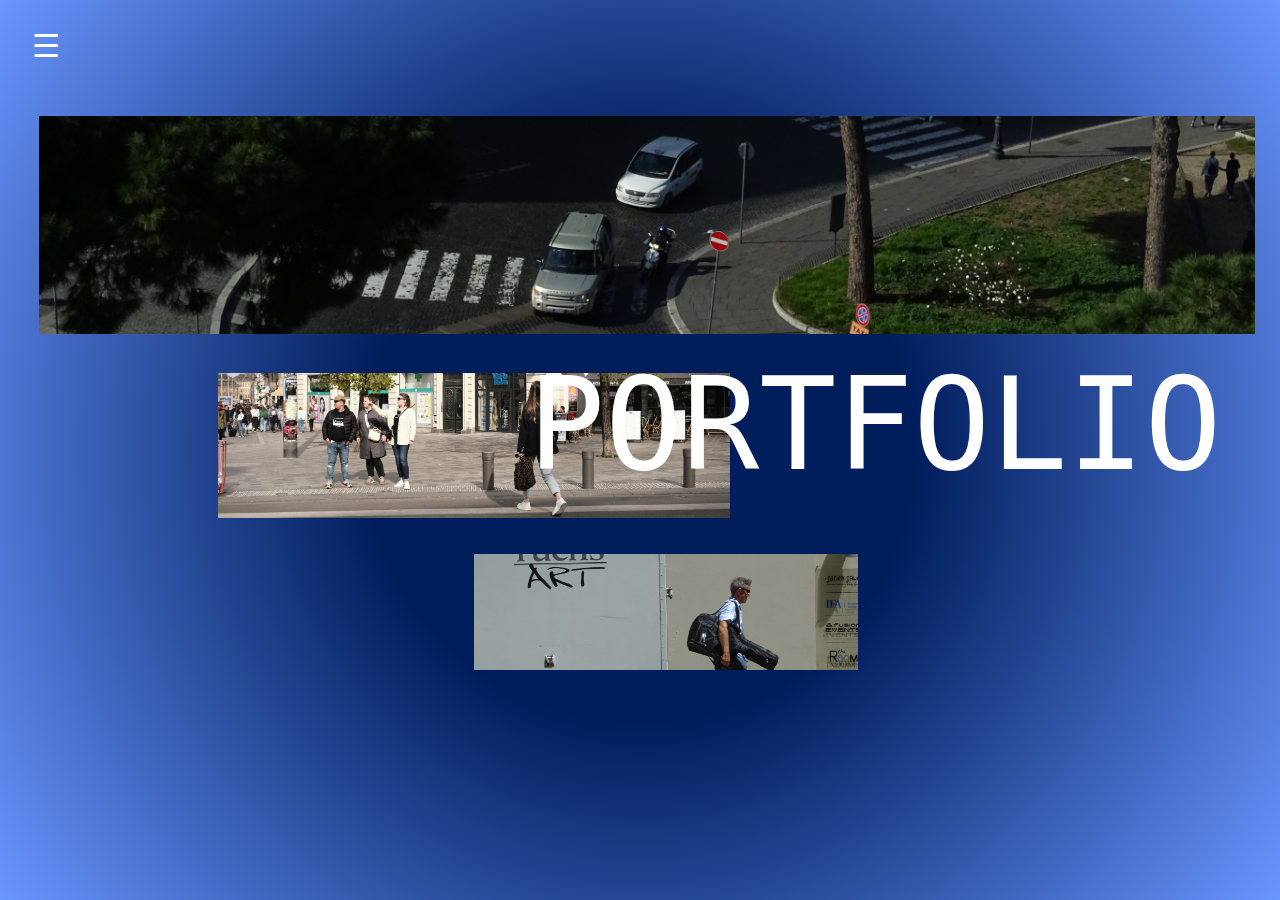
<file: index.html>
<!DOCTYPE html>
<html lang="en">
<head>
    <meta charset="UTF-8">
    <meta http-equiv="X-UA-Compatible" content="IE=edge">
    <meta name="viewport" content="width=device-width, initial-scale=1.0">
    <title>portfolio</title>
    <link rel="stylesheet" href="1.css">
</head>
<body>

    <div class="top">
        <div id="mySidepanel" class="sidepanel">
            <a href="index.html">HOME</a>
            <a href="about.html">ABOUT</a>
            <a href="schoolproject.html">PROJECTS</a>
            <a href="photography.html">PHOTOGRAPHY</a>
            <a href="socials.html">SOCIALS</a>
        </div>
        
        <button class="openbtn" id="btn" onclick="toggleNav()">&#9776; </button>
    </div>

    <div class="middle">
        <img class="image1" src="homepage2.JPG" alt="main photo">

        <div class="portfolio">PORTFOLIO</div>
        
        <img class="image2" src="homepage1.JPG" alt="photo">
        <img class="image3" src="homepage3.JPG" alt="photo">
   </div>

   <script src="script.js"></script>

</body>
</html>
</file>
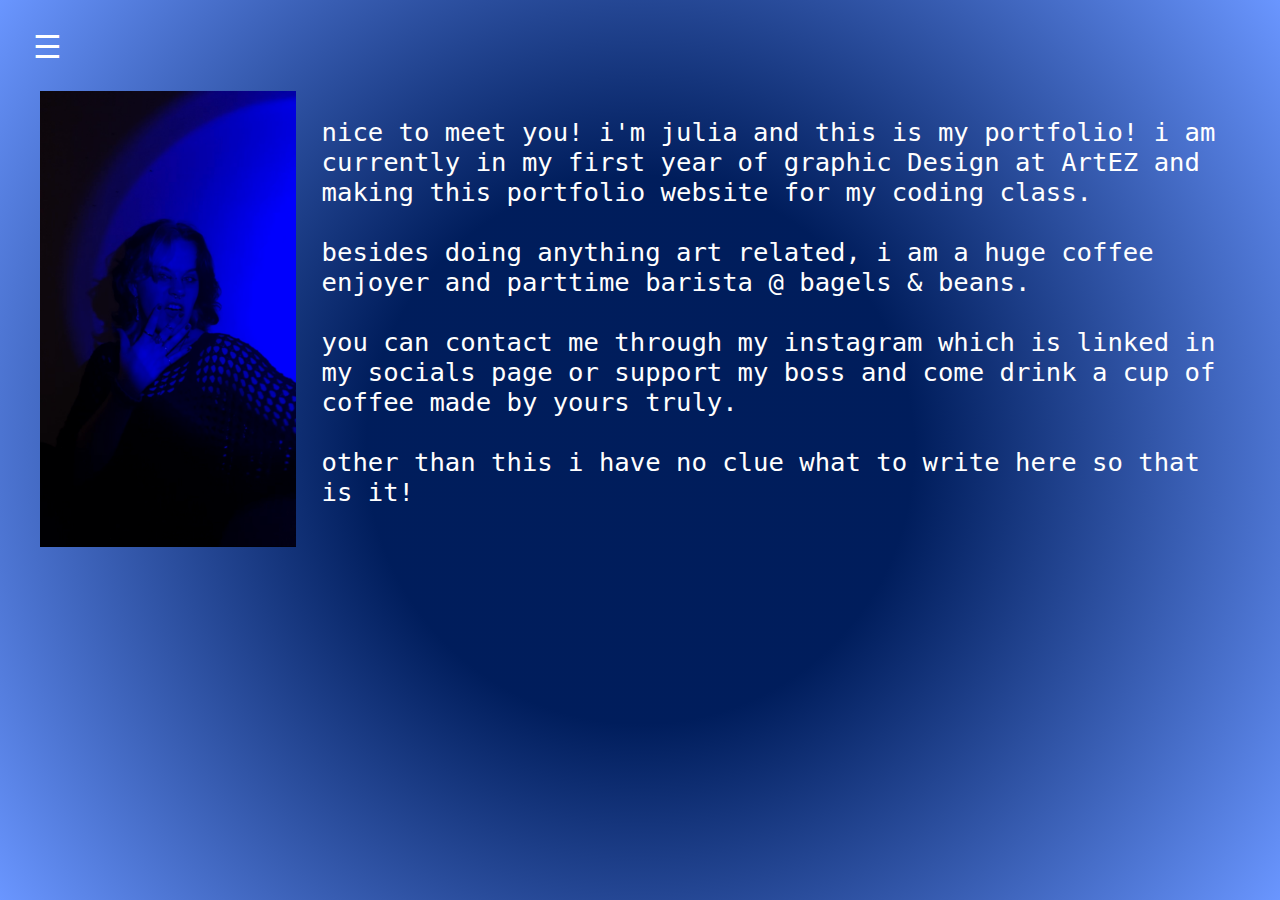
<file: about.html>
<!DOCTYPE html>
<html lang="en">
<head>
    <meta charset="UTF-8">
    <meta http-equiv="X-UA-Compatible" content="IE=edge">
    <meta name="viewport" content="width=device-width, initial-scale=1.0">
    <title>portfolio</title>
    <link rel="stylesheet" href="2.css">
</head>
<body>

    <div class="top">
        <div id="mySidepanel" class="sidepanel">
            <a href="index.html">HOME</a>
            <a href="about.html">ABOUT</a>
            <a href="schoolproject.html">PROJECTS</a>
            <a href="photography.html">PHOTOGRAPHY</a>
            <a href="socials.html">SOCIALS</a>
        </div>
        
        <button class="openbtn" id="btn" onclick="toggleNav()">&#9776; </button>
    </div>

    <div class="middle">
        <div class="aboutme">
            <img src="julia2.PNG" alt="square">
            <p>nice to meet you! i'm julia and this is my portfolio! i am currently in my first year of graphic Design at ArtEZ and making this portfolio website for my coding class.
                <br><br>besides doing anything art related, i am a huge coffee enjoyer and parttime barista @ bagels & beans.
                <br><br>you can contact me through my instagram which is linked in my socials page or support my boss and come drink  a cup of coffee made by yours truly.
                <br><br>other than this i have no clue what to write here so that is it!</p>
        </div>
    </div>

    <script src="script.js"></script>
</body>
</html>
</file>
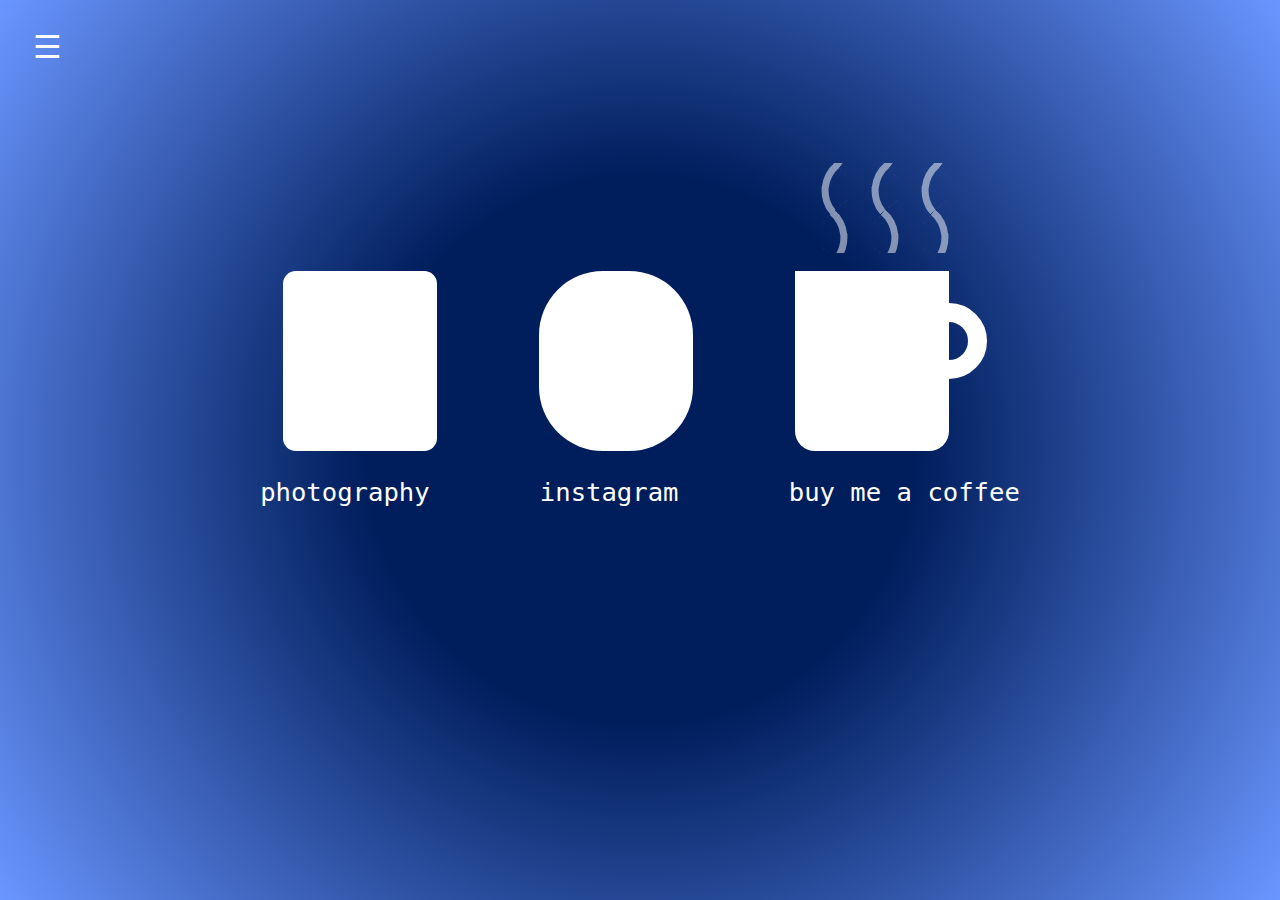
<file: socials.html>
<!DOCTYPE html>
<html lang="en">
<head>
    <meta charset="UTF-8">
    <meta http-equiv="X-UA-Compatible" content="IE=edge">
    <meta name="viewport" content="width=device-width, initial-scale=1.0">
    <title>portfolio</title>
    <link rel="stylesheet" href="2.css">
</head>
<body>

    <div class="top">
        <div id="mySidepanel" class="sidepanel">
            <a href="index.html">HOME</a>
            <a href="about.html">ABOUT</a>
            <a href="schoolproject.html">PROJECTS</a>
            <a href="photography.html">PHOTOGRAPHY</a>
            <a href="socials.html">SOCIALS</a>
        </div>
        
        <button class="openbtn" id="btn" onclick="toggleNav()">&#9776; </button>
    </div>

    <div class="middle">
        <div class="steaming-coffee">
            <div class="cup"></div>
          <div class="test">
          <div class="steam">
            <div class="one"></div>
            <div class="two"></div>
            </div>
            <div class="steam-2">
            <div class="one"></div>
            <div class="two"></div>
            </div>
              <div class="steam-3">
            <div class="one"></div>
            <div class="two"></div>
            </div>
            </div>
          </div>

          <div class="circle"></div>

          <div class="square"></div>

          <div class="links">
            <a target="_blank" href="https://instagram.com/juliaverweij?igshid=YmMyMTA2M2Y=">photography</a>
            <a target="_blank" href="https://instagram.com/liax.viii?igshid=ZjE2NGiNDQ=">instagram</a>
            <a target="_blank" href="https://ko-fi.com/liaxviii">buy me a coffee</a>
        </div>
        
        <script src="script.js"></script>
</body>
</html>
</file>
<file: 1.css>
body {
    background: radial-gradient(circle, hsla(221, 100%, 18%, 1) 35%, rgb(106, 150, 255) 100%);
    background-size: 100vw 100vh;
    font-family: monospace;
    padding: 2vh;
    position: fixed;
}

.top {
    display: block;
}

.sidepanel {
    top: 0;
    left: 0;
    height: 100vh;
    width: 0;
    position: fixed;
    z-index: 1;
    background-color: #ffffff;
    overflow-x: hidden; /* Disable horizontal scroll */
    padding-top: 4vw;
    transition: 0.5s;
}
  
.sidepanel a {
    padding: 0.5vw;
    text-decoration: none;
    font-size: 2.5vw;
    color: rgb(0, 0, 255);
    display: block;
    transform: translate(20px, 0);
    transition: 0.5s;
}

.sidepanel a:hover {
    color: #ffffff;
}

.openbtn {
    font-size: 2.5vw;
    color: rgb(255, 255, 255);
    background-color: #ffffff00;
    border: none;
    z-index: 1000;
    position: absolute;
    transition: 0.5s;
}

.openbtn:hover{
    color: rgb(0, 0, 255);
}

.openbtn.open{
    position: absolute;
    text-align: center;
    transform: translate(20vw, 0) rotate(90deg);
}

.sidepanel.open{
    width: 20vw;
}

.image1{
    padding-top: 10vh;
    width: 95vw;
    margin-left: 1vw;
    height: auto;
}

.image2{
    display: block;
    padding-top: 4vh;
    width: 40vw;
    height: auto;
    margin-left: 15vw;
}

.image3{
    display: block;
    padding-top: 4vh;
    width: 30vw;
    height: auto;
    margin-left: 35vw;
}

.portfolio{
    font-size: 10vw;
    color: rgb(255, 255, 255);
    position: absolute;
    top: 38vh;
    right: 4vw;
}

@media print{
    .middle{
        margin-top: 10vh;
    }
    .portfolio{
        top: 30vh;
    }
    .openbtn{
        display: none;
    }
}


@media only screen and (orientation: portrait) {
    .sidepanel {
        top: 0;
        left: 0;
        height: 100vh;
        width: 0;
        position: fixed;
        z-index: 1;
        background-color: #ffffff;
        overflow-x: hidden; /* Disable horizontal scroll */
        padding-top: 4vw;
        transition: 0.5s;
    }
      
    .sidepanel a {
        padding: 0.75vw;
        text-decoration: none;
        font-size: 5vw;
        color: rgb(0, 0, 255);
        display: block;
        transform: translate(20px, 0);
        transition: 0.5s;
    }
    
    .sidepanel a:hover {
        color: #ffffff;
    }
    
    .openbtn {
        font-size: 6vw;
        color: rgb(255, 255, 255);
        background-color: #ffffff00;
        border: none;
        z-index: 1000;
        position: absolute;
        transition: 0.5s;
    }
    
    .openbtn:hover{
        color: rgb(0, 0, 255);
    }
    
    .openbtn.open{
        position: absolute;
        text-align: center;
        transform: translate(38vw, 0) rotate(90deg);
    }
    
    .sidepanel.open{
        width: 40vw;
    }
    
    .image1{
        padding-top: 8vh;
        width: 90vw;
        margin-left: 1vw;
        height: auto;
    }
    
    .image2{
        display: block;
        padding-top: 2vh;
        width: 40vw;
        height: auto;
        margin-left: 15vw;
    }
    
    .image3{
        display: block;
        padding-top: 2vh;
        width: 30vw;
        height: auto;
        margin-left: 35vw;
    }
    
    .portfolio{
        font-size: 12vw;
        color: rgb(255, 255, 255);
        position: absolute;
        top: 17vh;
        right: 5vw;
    }
}
</file>
<file: 2.css>
body {
    background: radial-gradient(circle, hwb(221 0% 64%) 35%, rgb(106, 150, 255) 100%);
    background-size: 100vw 100vh;
    font-family: monospace;
    padding: 1.5vw;
    overflow-y: scroll; /* Add the ability to scroll */
    -ms-overflow-style: none;  /* IE and Edge */
    scrollbar-width: none;  /* Firefox */
}

body::-webkit-scrollbar {
    display: none;
}

.top {
    display: block;
}

.sidepanel {
    top: 0;
    left: 0;
    height: 100vh;
    width: 0;
    position: fixed;
    z-index: 1;
    background-color: #ffffff;
    overflow-x: hidden; /* Disable horizontal scroll */
    padding-top: 4vw;
    transition: 0.5s;
}
  
.sidepanel a {
    padding: 0.5vw;
    text-decoration: none;
    font-size: 2.5vw;
    color: rgb(0, 0, 255);
    display: block;
    transform: translate(20px, 0);
    transition: 0.5s;
}

.sidepanel a:hover {
    color: #ffffff;
}

.openbtn {
    font-size: 2.5vw;
    color: rgb(255, 255, 255);
    background-color: #ffffff00;
    border: none;
    z-index: 1000;
    position: absolute;
    transition: 0.5s;
}

.openbtn:hover{
    color: rgb(0, 0, 255);
}

.openbtn.open{
    position: absolute;
    text-align: center;
    transform: translate(20vw, 0) rotate(90deg);
}

.sidepanel.open{
    width: 20vw;
}

.middle{
    margin-top: 5vw;
    justify-content: center;
}

.aboutme{
    color: rgb(255, 255, 255);
    font-size: 2vw;
    display: flex;
    margin: 0 1vw 1vw 1vw;
}

.aboutme img{
    width: 20vw;
    height: auto;
    margin-right: 2vw;
}

.year{
    display: block;
    background-color: #ffffff;
    color: rgb(0, 0, 255);
    border: none;
    margin-left: 1vw;
    padding: 2vh 26.3vw 2vh 26.3vw;
    text-align: center;
    font-family: monospace;
    font-size: 4vw;
    text-decoration: none;
    margin-top: 1vw;
    transition: 0.5s;
}

.year:hover{
    color: #ffffff;
}

.yearcontent{
    visibility: hidden;
    opacity: 0;
    height: 0;
    padding: 0;
    color: rgb(0, 0, 255);
    margin-left: 1vw;
    margin-right: 0.6vw;
    font-size: 1.5vw;
    overflow: hidden;
    background-color: #ffffff81;
    top: 0;
    transition: opacity 0.5s ease;
}

.collapsible {
    display: block;
    background-color: #ffffff;
    color: rgb(0, 0, 255);
    border: none;
    margin-left: 1vw;
    margin-right: 1vw;
    padding: 2vh 30vw 2vh 30vw;
    text-align: center;
    font-family: monospace;
    font-size: 2vw;
    text-decoration: none;
    margin-top: 1vw;
    transition: 0.5s;
}
  
.collapsible:hover {
    color: #ffffff;
}

button.active{
    background-color: #ffffff81;
}

.content{
    visibility: hidden;
    opacity: 0;
    height: 0;
    padding: 0;
    color: rgb(0, 0, 255);
    margin-left: 1vw;
    margin-right: 1vw;
    font-size: 1.5vw;
    overflow: hidden;
    background-color: #ffffff81;
    top: 0;
    transition: opacity 0.5s ease;
    text-align: center;
}

.content img{
    width: 28vw;
    height: auto;
    float: right;
    margin: 0 0.5vw 0 0;
}

.content video{
    width: 86vw;
    height: auto;
    float: right;
    margin: 1.5vw 0 0 1.5vw;
}

.row {
    display: flex;
    /* flex-wrap: wrap; */
    margin-top: -2vw;
    margin-left: -1vw;
  }

.column {
    /* flex: 26%; */
    max-width: 22vw;
    padding: 1vw;
}

.column img {
    /* vertical-align: middle; */
    width: 100%;
    padding: 1vw;
}

.square{
    position: relative;
    width: 12vw;
    height: 20vh;
    background-color: #ffffff;
    top: 0vh;
    left: 20vw;
    border-radius: 1vw;
}
.circle{
    position: relative;
    width: 12vw;
    height: 20vh;
    background-color: #ffffff;
    top: 20vh;
    left: 40vw;
    border-radius: 5vw;
}

.steaming-coffee {
    position: fixed;
}

.cup{
    position: relative;
    width: 12vw;
    height: 20vh;
    background-color: #ffffff;
    top: 20vh;
    left: 60vw;
    border-radius: 0 0 20px 20px;
}

.cup:before {
    content:"";
    position: absolute;
    width: 3vw;
    height: 3vw;
    border: 1.5vw solid #ffffff;
    border-radius:50%;
    top: 3.5vh;
    left: 9vw;
}

.test {
    position: relative;
    width: 15vw;
    height: 10vh;
    overflow: hidden;
    opacity:0.5;
    top: -12vh;
    left: 61.5vw;
}

@keyframes steam {
    0% {transform: translateY(100px);}
    100% {transform: translateY(7px);}
}

.steam {
    position: absolute;
    top:100px;
    animation: steam 1s linear infinite;
}

.steam-2 {
    position: absolute;
    top:100px;
    left:50px;
    animation: steam 1s linear infinite;
}

.steam-3 {
    position: absolute;
    top:100px;
    left:100px;
    animation: steam 1s linear infinite;
}

.one {
    position: absolute;
}

.two {
    position: absolute;
}

.steam:before, .one:before, .two:before, .steam-2:before, .steam-3:before {
    content:"";
    position: absolute;
    border-left: 7px solid white;
    border-top: 7px solid white;
    width:30px;
    height: 30px;
    border-top-left-radius:100%;
    transform: rotate(-40deg);
}

.one:before {
    top:-93px;
    left:0;
}

.two:before {
    top:-185px;
    left:1.2px;
}

.steam:after, .one:after, .two:after, .steam-2:after, .steam-3:after {
    content:"";
    position: absolute;
    border-right: 7px solid white;
    border-top: 7px solid white;
    width:30px;
    height: 30px;
    border-top-right-radius:100%;
    transform: rotate(40deg);
}

.steam:after {
    top:-46.5px;
    left:4px;
}

.one:after {
    top: -139.5px;
    left:4px;
}

.two:after {
    top:-231px;
    left:4.7px;
}

.steam-2:after {
    top:-46.5px;
    left:4.5px;
}

.steam-3:after {
    top:-46.5px;
    left:4.5px;
}

.links{
    text-align: center;
    margin-top: 2vw;
}

.links a{
    color: rgb(255, 255, 255);
    font-size: 2vw;
    text-decoration: none;
    transition: 0.5s;
    padding: 4vw;
}

.links a:hover{
    color: rgb(0, 0, 255);
}


@media print{
    .openbtn{
        display: none;
    }
    .middle{
        margin-top: -1vw;
    }
    .column{
        padding-top: 0vw;
        padding-left: 1.5vw;
        padding-right: 1.5vw;
    }
    .row {
        margin-top: -1vw;
        margin-left: -2vw;
    }
    .year{
        padding: 2vh 20.75vw 2vh 20.75vw;
        font-size: 5vw;
    }
    .yearcontent{
        margin-right: 0vw;
    }
    .content1 video{
        width: 84vw;
    }
    .square{
        width: 15vw;
    }
    .circle{
        width: 15vw;
    }
    .cup{
        width: 15vw;
    }
    .cup::before{
        left: 12vw;
        top:4vw;
    }
    .links{
        margin-left: 2vw;
    }
}

@media only screen and (orientation: portrait) {
    .sidepanel {
        top: 0;
        left: 0;
        height: 100vh;
        width: 0;
        position: fixed;
        z-index: 1;
        background-color: #ffffff;
        overflow-x: hidden; /* Disable horizontal scroll */
        padding-top: 4vw;
        transition: 0.5s;
    }
      
    .sidepanel a {
        padding: 0.75vw;
        text-decoration: none;
        font-size: 5vw;
        color: rgb(0, 0, 255);
        display: block;
        transform: translate(20px, 0);
        transition: 0.5s;
    }
    
    .sidepanel a:hover {
        color: #ffffff;
    }
    
    .openbtn {
        font-size: 6vw;
        color: rgb(255, 255, 255);
        background-color: #ffffff00;
        border: none;
        z-index: 1000;
        position: absolute;
        transition: 0.5s;
    }
    
    .openbtn:hover{
        color: rgb(0, 0, 255);
    }
    
    .openbtn.open{
        position: absolute;
        text-align: center;
        transform: translate(38vw, 0) rotate(90deg);
    }
    
    .sidepanel.open{
        width: 40vw;
    }
    
    .middle{
        margin-top: 10vw;
        justify-content: center;
    }
    
    .aboutme{
        color: rgb(255, 255, 255);
        font-size: 3vw;
        display: flex;
        margin: -1vh 1vw 1vh 1vw;
    }
    
    .aboutme img{
        width: 42vw;
        height: 56vh;
        margin-right: 3vw;
        margin-top: 2.5vh;
    }
    
    .year{
        display: block;
        background-color: #ffffff;
        color: rgb(0, 0, 255);
        border: none;
        margin-left: 1vw;
        padding: 2vh 20vw 2vh 20vw;
        text-align: center;
        font-family: monospace;
        font-size: 5vw;
        text-decoration: none;
        margin-top: 1vw;
        transition: 0.5s;
    }
    
    .year:hover{
        color: #ffffff;
    }
    
    .yearcontent{
        visibility: hidden;
        opacity: 0;
        height: 0;
        padding: 0;
        color: rgb(0, 0, 255);
        margin-left: 1vw;
        margin-right: 0.6vw;
        overflow: hidden;
        background-color: #ffffff81;
        top: 0;
        transition: opacity 0.5s ease;
    }
    
    .collapsible {
        display: block;
        background-color: #ffffff;
        color: rgb(0, 0, 255);
        border: none;
        margin-left: 1vw;
        margin-right: 1vw;
        padding: 2vh 25vw 2vh 25vw;
        text-align: center;
        font-family: monospace;
        font-size: 3.5vw;
        text-decoration: none;
        margin-top: 1vw;
        transition: 0.5s;
    }
      
    .collapsible:hover {
        color: #ffffff;
    }
    
    button.active{
        background-color: #ffffff81;
    }
    
    .content{
        visibility: hidden;
        opacity: 0;
        height: 0;
        padding: 0;
        color: rgb(0, 0, 255);
        margin-left: 1vw;
        margin-right: 1vw;
        font-size: 2.5vw;
        overflow: hidden;
        background-color: #ffffff81;
        top: 0;
        transition: opacity 0.5s ease;
        text-align: center;
    }
    
    .content img{
        width: 84vw;
        height: auto;
        float: right;
        margin: 1.5vw 0 0 1.5vw;
    }
    
    .content video{
        width: 84vw;
        height: auto;
        float: right;
        margin: 1.5vw 0 0 1.5vw;
    }
    
    .row {
        display: flex;
        /* flex-wrap: wrap; */
        margin-top: -2vw;
        margin-left: -1vw;
      }
    
    .column {
        /* flex: 26%; */
        max-width: 22vw;
        padding: 1vw;
    }
    
    .column img {
        /* vertical-align: middle; */
        width: 100%;
        padding: 1vw;
    }
    
    .square{
        position: relative;
        width: 12vw;
        height: 20vh;
        background-color: #ffffff;
        top: 0vh;
        left: 20vw;
        border-radius: 1vw;
    }
    .circle{
        position: relative;
        width: 12vw;
        height: 20vh;
        background-color: #ffffff;
        top: 20vh;
        left: 40vw;
        border-radius: 5vw;
    }
    
    .steaming-coffee {
        position: fixed;
    }
    
    .cup{
        position: relative;
        width: 12vw;
        height: 20vh;
        background-color: #ffffff;
        top: 20vh;
        left: 60vw;
        border-radius: 0 0 20px 20px;
    }
    
    .cup:before {
        content:"";
        position: absolute;
        width: 3vw;
        height: 3vw;
        border: 1.5vw solid #ffffff;
        border-radius:50%;
        top: 3.5vh;
        left: 9vw;
    }
    
    .test {
        position: relative;
        width: 15vw;
        height: 10vh;
        overflow: hidden;
        opacity:0.5;
        top: -12vh;
        left: 61.5vw;
    }
    
    @keyframes steam {
        0% {transform: translateY(100px);}
        100% {transform: translateY(7px);}
    }
    
    .steam {
        position: absolute;
        top:100px;
        animation: steam 1s linear infinite;
    }
    
    .steam-2 {
        position: absolute;
        top:100px;
        left:50px;
        animation: steam 1s linear infinite;
    }
    
    .steam-3 {
        position: absolute;
        top:100px;
        left:100px;
        animation: steam 1s linear infinite;
    }
    
    .one {
        position: absolute;
    }
    
    .two {
        position: absolute;
    }
    
    .steam:before, .one:before, .two:before, .steam-2:before, .steam-3:before {
        content:"";
        position: absolute;
        border-left: 7px solid white;
        border-top: 7px solid white;
        width:30px;
        height: 30px;
        border-top-left-radius:100%;
        transform: rotate(-40deg);
    }
    
    .one:before {
        top:-93px;
        left:0;
    }
    
    .two:before {
        top:-185px;
        left:1.2px;
    }
    
    .steam:after, .one:after, .two:after, .steam-2:after, .steam-3:after {
        content:"";
        position: absolute;
        border-right: 7px solid white;
        border-top: 7px solid white;
        width:30px;
        height: 30px;
        border-top-right-radius:100%;
        transform: rotate(40deg);
    }
    
    .steam:after {
        top:-46.5px;
        left:4px;
    }
    
    .one:after {
        top: -139.5px;
        left:4px;
    }
    
    .two:after {
        top:-231px;
        left:4.7px;
    }
    
    .steam-2:after {
        top:-46.5px;
        left:4.5px;
    }
    
    .steam-3:after {
        top:-46.5px;
        left:4.5px;
    }
    
    .links{
        text-align: center;
        margin-top: 2vw;
    }
    
    .links a{
        color: rgb(255, 255, 255);
        font-size: 2vw;
        text-decoration: none;
        transition: 0.5s;
        padding: 4vw;
    }
    
    .links a:hover{
        color: rgb(0, 0, 255);
    }
}
</file>
